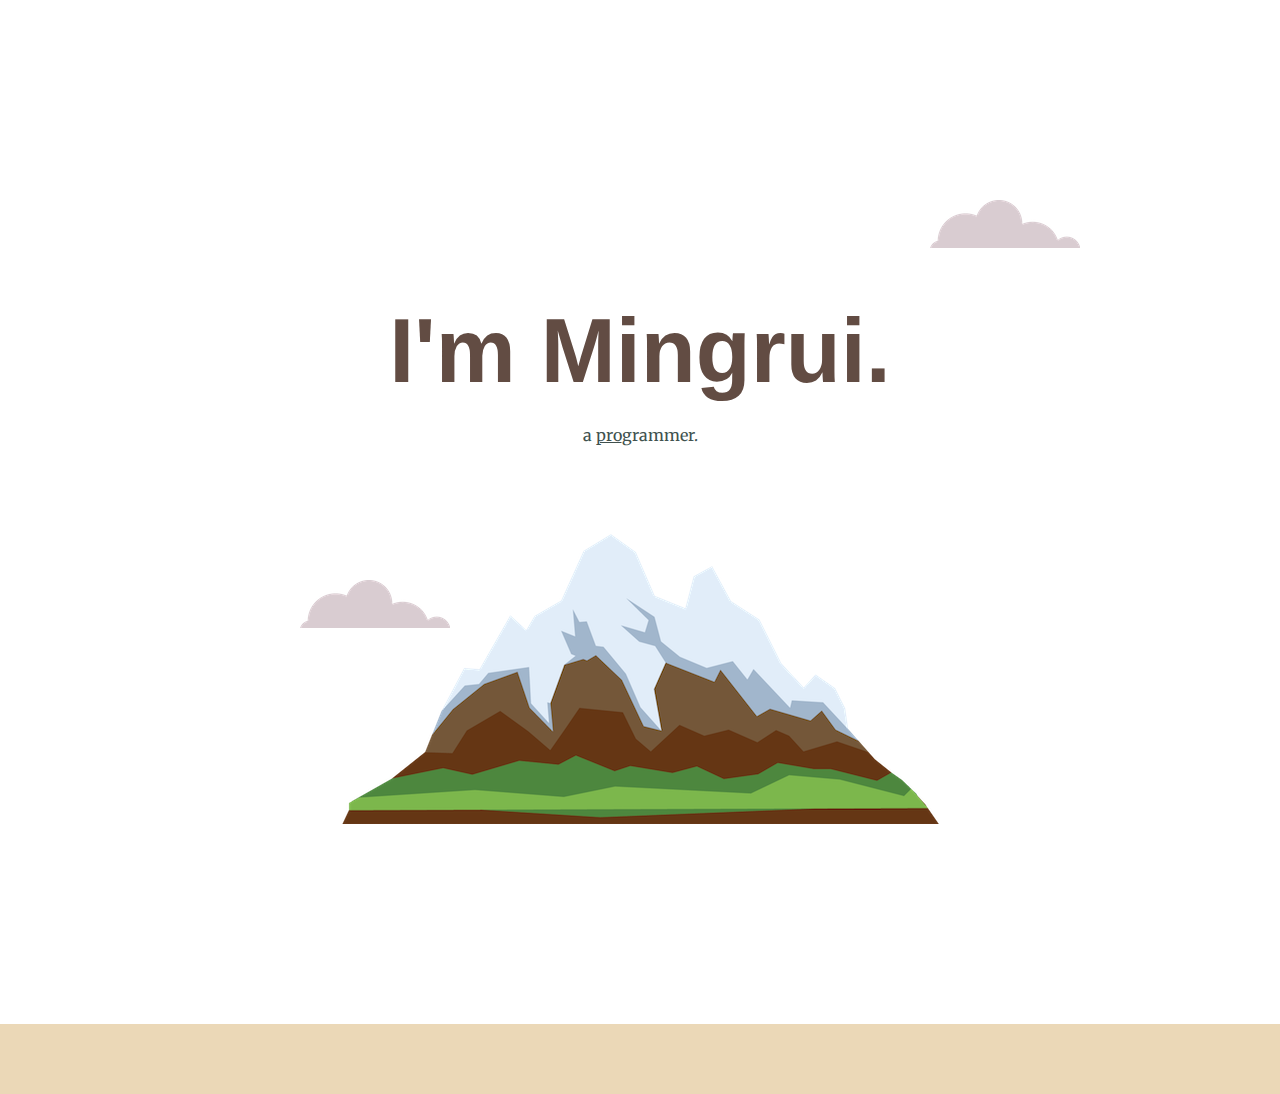
<file: old_index.html>
<!DOCTYPE html>
<html lang="en">
<head>
    <meta charset="UTF-8">
    <meta http-equiv="X-UA-Compatible" content="IE=edge">
    <meta name="viewport" content="width=device-width, initial-scale=1.0">
    <title>Mingrui Han</title>
    <link rel="icon" href="images/favicon.ico">
    <link rel="stylesheet" href="css/styles.css">
    <link rel="preconnect" href="https://fonts.gstatic.com">

    <link rel="preconnect" href="https://fonts.googleapis.com">

    <link href="https://fonts.googleapis.com/css2?family=Merriweather:ital,wght@1,300&display=swap" rel="stylesheet">
    <link href="https://fonts.googleapis.com/css2?family=Sacramento&display=swap" rel="stylesheet">
</head>
<body>
    <div class="top-container">
        <img class="top-cloud" src="images/cloud.png" alt="cloud-img">
        <h1>I'm Mingrui.</h1>
        <p>a <span class="pro">pro</span>grammer.</p>
        <img class="bottom-cloud"  src="images/cloud.png" alt="cloud-img">
        <img class="mountain"  src="images/mountain.png" alt="mountain-img">
    </div>

    <div class="middle-container"></div>

    <div class="bottom-container"></div>
    
</body>
</html>
</file>
<file: css/styles.css>
body {
    color: #40514E;
    margin: 0;
    text-align: center;
    font-family:'Merriweather', serif;
}

h1 {
    color: #624c43;
    font-size: 5.625rem;
    margin: 100px auto 0 auto;
    font-family: 'Gochi Hand', sans-serif;
}

h2 {
    /* color: #66BFBF; */
    color: #624c43;
    font-family: 'Montserrat', sans-serif;
    font-size: 2.5rem;
    font-weight: normal;
}

h3 {
    color: #624c43;
    font-family: 'Montserrat', sans-serif;
}

hr {
    border-style: dotted;
    border-width: 6px;
    border-bottom: 0;
    width: 45px;
    color: #624c433e;
    margin: 100px auto;
}

a {
    color: #624c43;
    margin: 10px 20px;
    text-decoration: none;
}

a:hover {
    color: #EAF6F6;
    text-decoration: none;
}

p {
    line-height: 2;
}

/* .btn {
    display: block;
    background: #4E9CAF;
    width: 115px;
    height: 25px;
    padding: 10px;
    text-align: center;
    border-radius: 5px;
    font-family: 'Montserrat', sans-serif;
    color: white;
    font-weight: bold;
    line-height: 25px;
    margin: 50px auto 0 auto;
    text-decoration: none;
} */

.btn {
    background: #85481c;
    background-image: -webkit-linear-gradient(top, #85481c, #5c3213);
    background-image: -moz-linear-gradient(top, #85481c, #5c3213);
    background-image: -ms-linear-gradient(top, #85481c, #5c3213);
    background-image: -o-linear-gradient(top, #85481c, #5c3213);
    background-image: linear-gradient(to bottom, #85481c, #5c3213);
    -webkit-border-radius: 8;
    -moz-border-radius: 8;
    border-radius: 8px;
    font-family: Arial;
    color: #ffffff;
    font-size: 20px;
    padding: 10px 20px 10px 20px;
    text-decoration: none;
}

.btn:hover {
    background: #fc9f3c;
    background-image: -webkit-linear-gradient(top, #fc9f3c, #a3672a);
    background-image: -moz-linear-gradient(top, #fc9f3c, #a3672a);
    background-image: -ms-linear-gradient(top, #fc9f3c, #a3672a);
    background-image: -o-linear-gradient(top, #fc9f3c, #a3672a);
    background-image: linear-gradient(to bottom, #fc9f3c, #a3672a);
    text-decoration: none;
}

.top-container {
    /* background-color: #b2f8f8; */
    position: relative;
    padding: 200px 0 100px;
}

.middle-container {
}

.bottom-container {
    font-family: 'Montserrat', sans-serif;
    background-color: #EBD8B7;
    padding: 50px 0 20px;
    margin-top: 100px;
}

.intro {
    width: 30%;
    margin: auto;
}

.contact-message {
    width: 40%;
    margin:40px auto 60px;
}

.skill-row {
    width: 50%;
    margin: 100px auto 100px auto;
    text-align: left;
    padding-bottom: 30px;
}

.pro {
    text-decoration: underline;
}

.top-cloud {
    position: absolute;
    right: 200px;
    top: 200px;
}

.bottom-cloud {
    position: absolute;
    top: 580px;
    left: 300px;
}

.cogs-img {
    width: 25%;
    float:left;
    margin-right: 30px;
}

.code-img {
    width: 25%;
    float:right;
}

.sun {
    position: absolute;
    top: 100px;
    left: 150px;
}

.mountain {
    display: block;
    margin: 0 auto 0;
    text-align: center;
}

.profile-img {
    margin-top: 50px;
    width: 200px;
}

.copy-right {
    color: #624c43;
}
</file>
